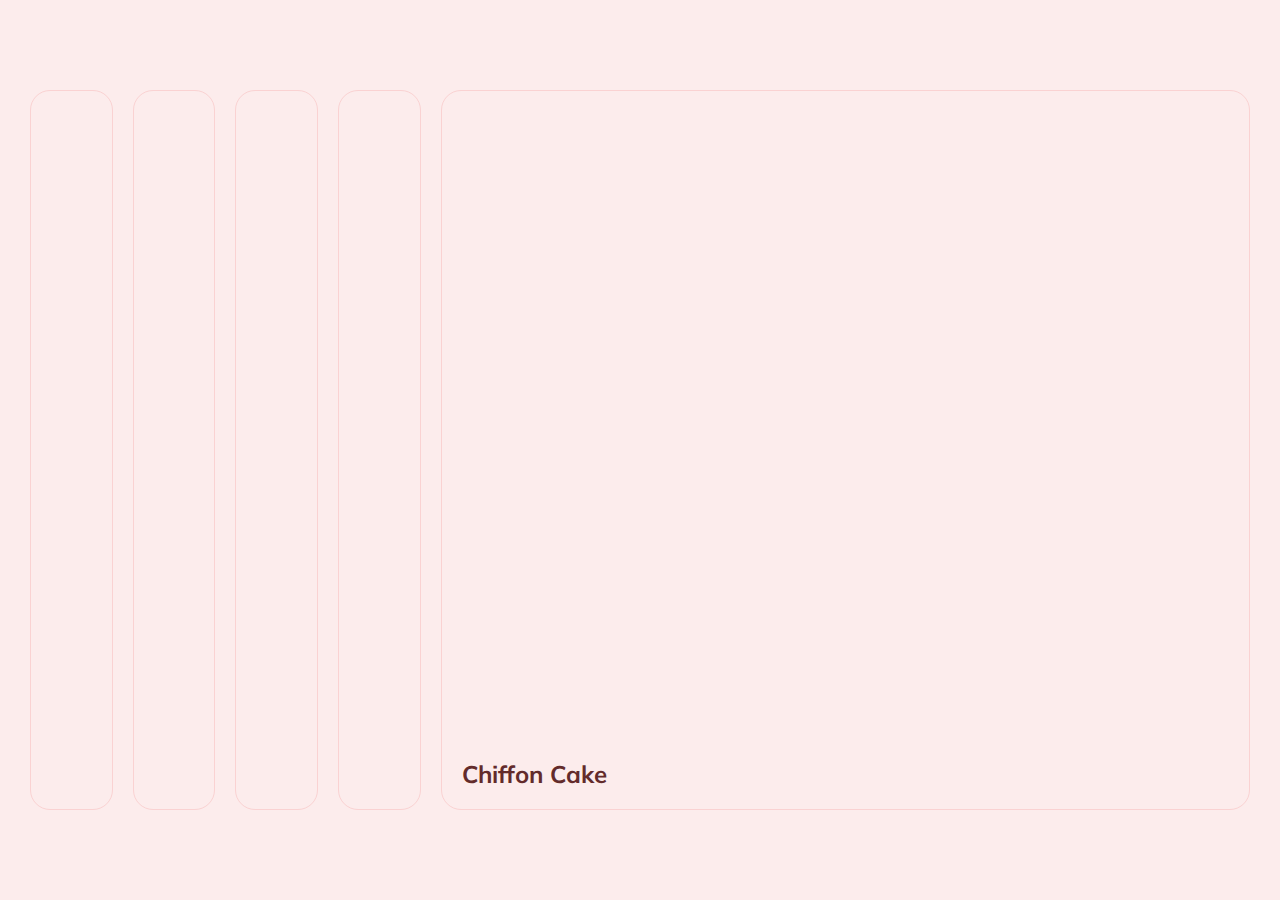
<file: 01-cards-sources/index.html>
<!DOCTYPE html>
<html lang="en">
  <head>
    <meta charset="UTF-8" />
    <meta name="viewport" content="width=device-width, initial-scale=1.0" />
    <link rel="stylesheet" href="styles.css" />
    <title>Карточки | Проект 1</title>
  </head>
  <body>
    <div class="container">
      <div
        class="slide"
        style="
          background-image: url('https://images.unsplash.com/photo-1553683309-31c819b485c4?ixid=MnwxMjA3fDB8MHxzZWFyY2h8N3x8dGlyYW1pc3V8ZW58MHx8MHx8&ixlib=rb-1.2.1&auto=format&fit=crop&w=500&q=60');
        "
      >
        <h3>Tiramisu</h3>
      </div>
      <div
        class="slide"
        style="
          background-image: url('https://images.unsplash.com/photo-1534353875273-b5887cc1abf5?ixid=MnwxMjA3fDB8MHxwaG90by1wYWdlfHx8fGVufDB8fHx8&ixlib=rb-1.2.1&auto=format&fit=crop&w=334&q=80');
        "
      >
        <h3>Lemon Pound Cake</h3>
      </div>
      <div
        class="slide"
        style="
          background-image: url('https://images.unsplash.com/photo-1562440499-64c9a111f713?ixid=MnwxMjA3fDB8MHxzZWFyY2h8MjZ8fHNwb25nZSUyMGNha2V8ZW58MHx8MHx8&ixlib=rb-1.2.1&auto=format&fit=crop&w=500&q=60');
        "
      >
        <h3>Sponge Cake</h3>
      </div>
      <div
        class="slide"
        style="
          background-image: url('https://images.unsplash.com/photo-1576618148332-a18871379090?ixid=MnwxMjA3fDB8MHxzZWFyY2h8Nnx8Y2Fycm90JTIwY2FrZXxlbnwwfHwwfHw%3D&ixlib=rb-1.2.1&auto=format&fit=crop&w=500&q=60');
        "
      >
        <h3>Carrot Cake</h3>
      </div>
      <div
        class="slide"
        style="
          background-image: url('https://images.unsplash.com/photo-1563729784474-d77dbb933a9e?ixid=MnwxMjA3fDB8MHxzZWFyY2h8NHx8Y2hpZmZvbiUyMGNha2V8ZW58MHx8MHx8&ixlib=rb-1.2.1&auto=format&fit=crop&w=500&q=60');
        "
      >
        <h3>Chiffon Cake</h3>
      </div>
    </div>
    <script src="app.js"></script>
  </body>
</html>
</file>
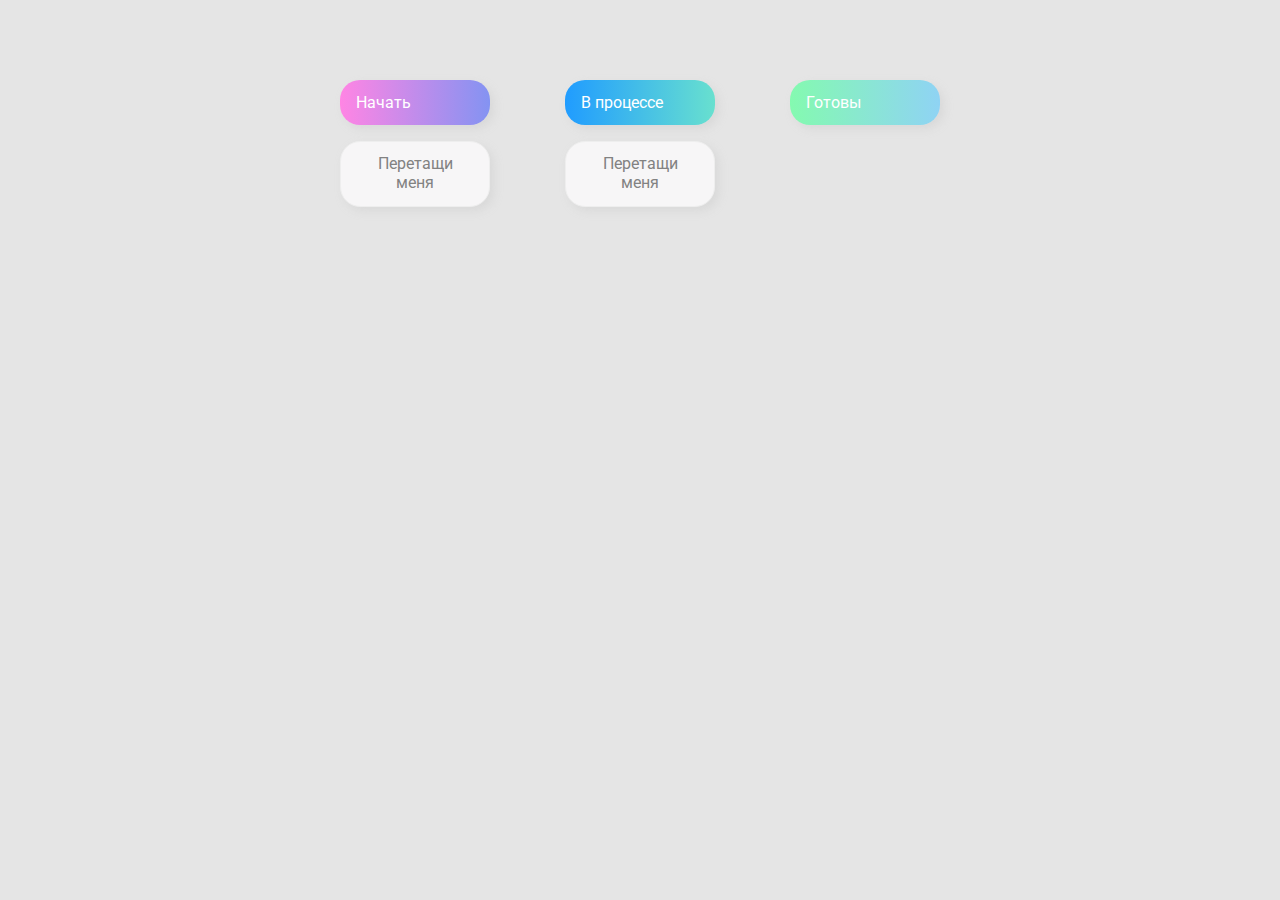
<file: 02-drag&drops/index.html>
<!DOCTYPE html>
<html lang="en">

<head>
  <meta charset="UTF-8" />
  <meta name="viewport" content="width=device-width, initial-scale=1.0" />
  <link rel="stylesheet" href="styles.css" />
  <title>Drag & Drop | Проект 2</title>
</head>

<body>
  <div>
    <div class="row">
      <div class="col-header start">Начать</div>
      <div class="col-header progress">В процессе</div>
      <div class="col-header done">Готовы</div>
    </div>

    <div class="row">
      <div class="placeholder">
        <div class="item" draggable="true">Перетащи меня</div>
      </div>
      <div class="placeholder">
        <div class="item" draggable="true">Перетащи меня</div>
      </div>
      <div class="placeholder"></div>
    </div>
  </div>
  <script src="app.js"></script>
</body>

</html>
</file>
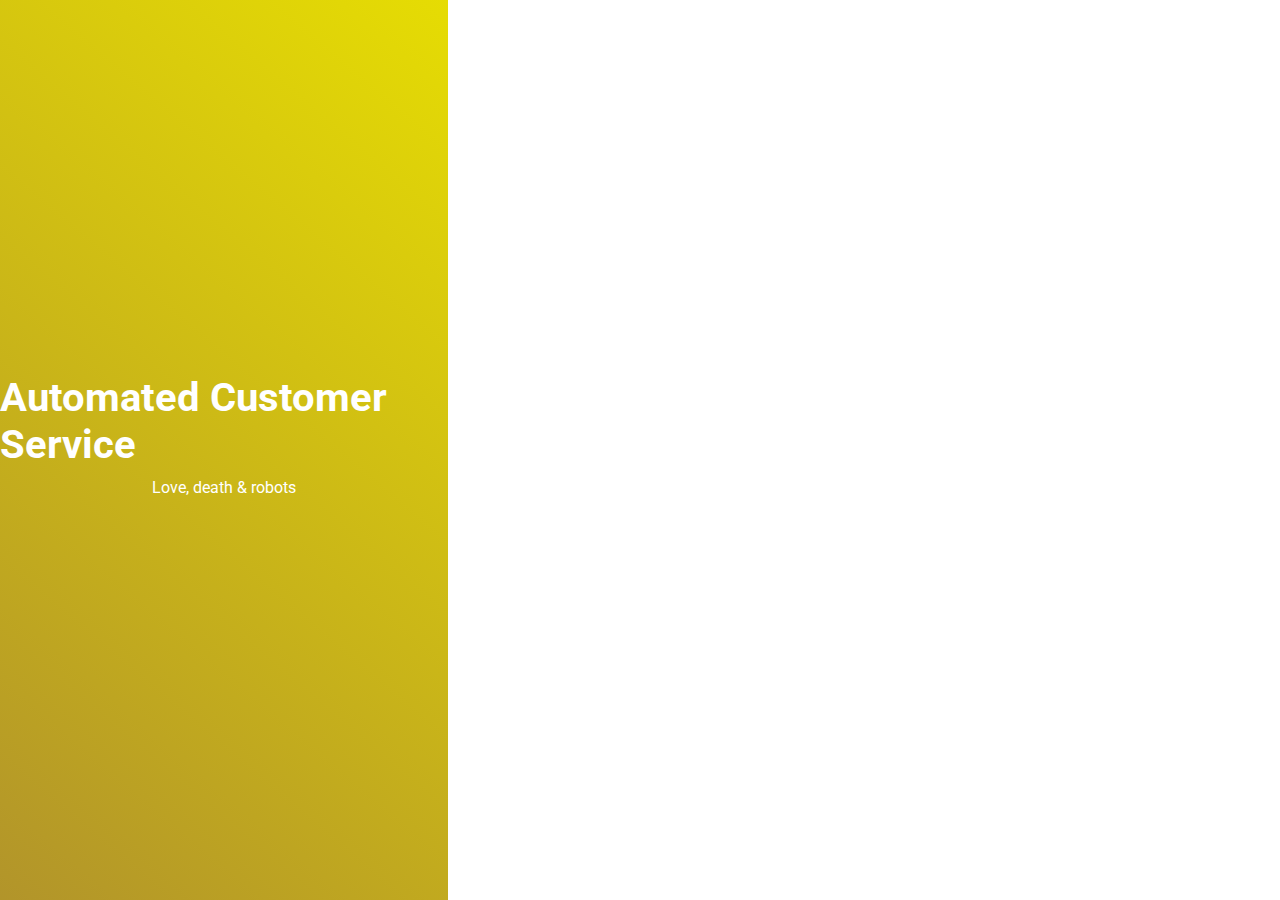
<file: 03-slider-sources/index.html>
<!DOCTYPE html>
<html lang="en">
  <head>
    <meta charset="UTF-8" />
    <meta name="viewport" content="width=device-width, initial-scale=1.0" />
    <link
      rel="stylesheet"
      href="https://cdnjs.cloudflare.com/ajax/libs/font-awesome/5.15.1/css/all.min.css"
    />
    <link rel="stylesheet" href="style.css" />
    <title>Слайдер | Проект 3</title>
  </head>
  <body>
    <div class="container">
      <div class="sidebar">
        <div
          style="
            background: linear-gradient(215.32deg, #b9e8f1 -1%, #94c9d5 124%);
          "
        >
          <h1>Life Hutch</h1>
          <p>Love, death & robots</p>
        </div>
        <div
          style="
            background: linear-gradient(229.99deg, #3c0525 -26%, #d84827 145%);
          "
        >
          <h1>Snow in the desert</h1>
          <p>Love, death & robots</p>
        </div>
        <div
          style="
            background: linear-gradient(221.87deg, #689d86 1%, #e4e7e4 128%);
          "
        >
          <h1>Zima Blue</h1>
          <p>Love, death & robots</p>
        </div>
        <div
          style="
            background: linear-gradient(220.16deg, #ffe972 -8%, #ffe459 138%);
          "
        >
          <h1>Automated Customer Service</h1>
          <p>Love, death & robots</p>
        </div>
        <div
          style="
            background: linear-gradient(220.16deg, #fde502 -8%, #990214 138%);
          "
        >
          <h1>Automated Customer Service</h1>
          <p>Love, death & robots</p>
        </div>
        <div
          style="
            background: linear-gradient(220.16deg, #ef96a6 1%, #8c1f3a 138%);
          "
        >
          <h1>Automated Customer Service</h1>
          <p>Love, death & robots</p>
        </div>
        <div
          style="
            background: linear-gradient(220.16deg, #eae200 -8%, #9e7939 138%);
          "
        >
          <h1>Automated Customer Service</h1>
          <p>Love, death & robots</p>
        </div>
      </div>
      <div class="main-slide">
        <div
          style="
            background-image: url('https://images.unsplash.com/photo-1421167418805-7f170a738eb4?ixid=MnwxMjA3fDB8MHxwaG90by1wYWdlfHx8fGVufDB8fHx8&ixlib=rb-1.2.1&auto=format&fit=crop&w=1534&q=80');
          "
        ></div>
        <div
          style="
            background-image: url('https://images.unsplash.com/photo-1587583650088-9451513b7b5d?ixid=MnwxMjA3fDB8MHxwaG90by1wYWdlfHx8fGVufDB8fHx8&ixlib=rb-1.2.1&auto=format&fit=crop&w=1534&q=80');
          "
        ></div>
        <div
          style="
            background-image: url('https://images.unsplash.com/photo-1546548970-71785318a17b?ixid=MnwxMjA3fDB8MHxwaG90by1wYWdlfHx8fGVufDB8fHx8&ixlib=rb-1.2.1&auto=format&fit=crop&w=1534&q=80');
          "
        ></div>

        <div
          style="
            background-image: url('https://images.unsplash.com/photo-1554136310-2464e64fd97f?ixid=MnwxMjA3fDB8MHxwaG90by1wYWdlfHx8fGVufDB8fHx8&ixlib=rb-1.2.1&auto=format&fit=crop&w=1402&q=80');
          "
        ></div>
        <div
          style="
            background-image: url('https://images.unsplash.com/photo-1560607162-26b0344e6943?ixid=MnwxMjA3fDB8MHxwaG90by1wYWdlfHx8fGVufDB8fHx8&ixlib=rb-1.2.1&auto=format&fit=crop&w=1402&q=80');
          "
        ></div>
        <div
          style="
            background-image: url('https://images.unsplash.com/photo-1612144515333-e8b9db423782?ixid=MnwxMjA3fDB8MHxwaG90by1wYWdlfHx8fGVufDB8fHx8&ixlib=rb-1.2.1&auto=format&fit=crop&w=1575&q=80');
          "
        ></div>
        <div
          style="
            background-image: url('https://images.unsplash.com/photo-1517093911940-08cb5b3952e7?ixid=MnwxMjA3fDB8MHxwaG90by1wYWdlfHx8fGVufDB8fHx8&ixlib=rb-1.2.1&auto=format&fit=crop&w=1366&q=80');
          "
        ></div>
      </div>
      <div class="controls">
        <button class="down-button">
          <i class="fas fa-arrow-down"></i>
        </button>
        <button class="up-button">
          <i class="fas fa-arrow-up"></i>
        </button>
      </div>
    </div>
    <script src="app.js"></script>
  </body>
</html>
</file>
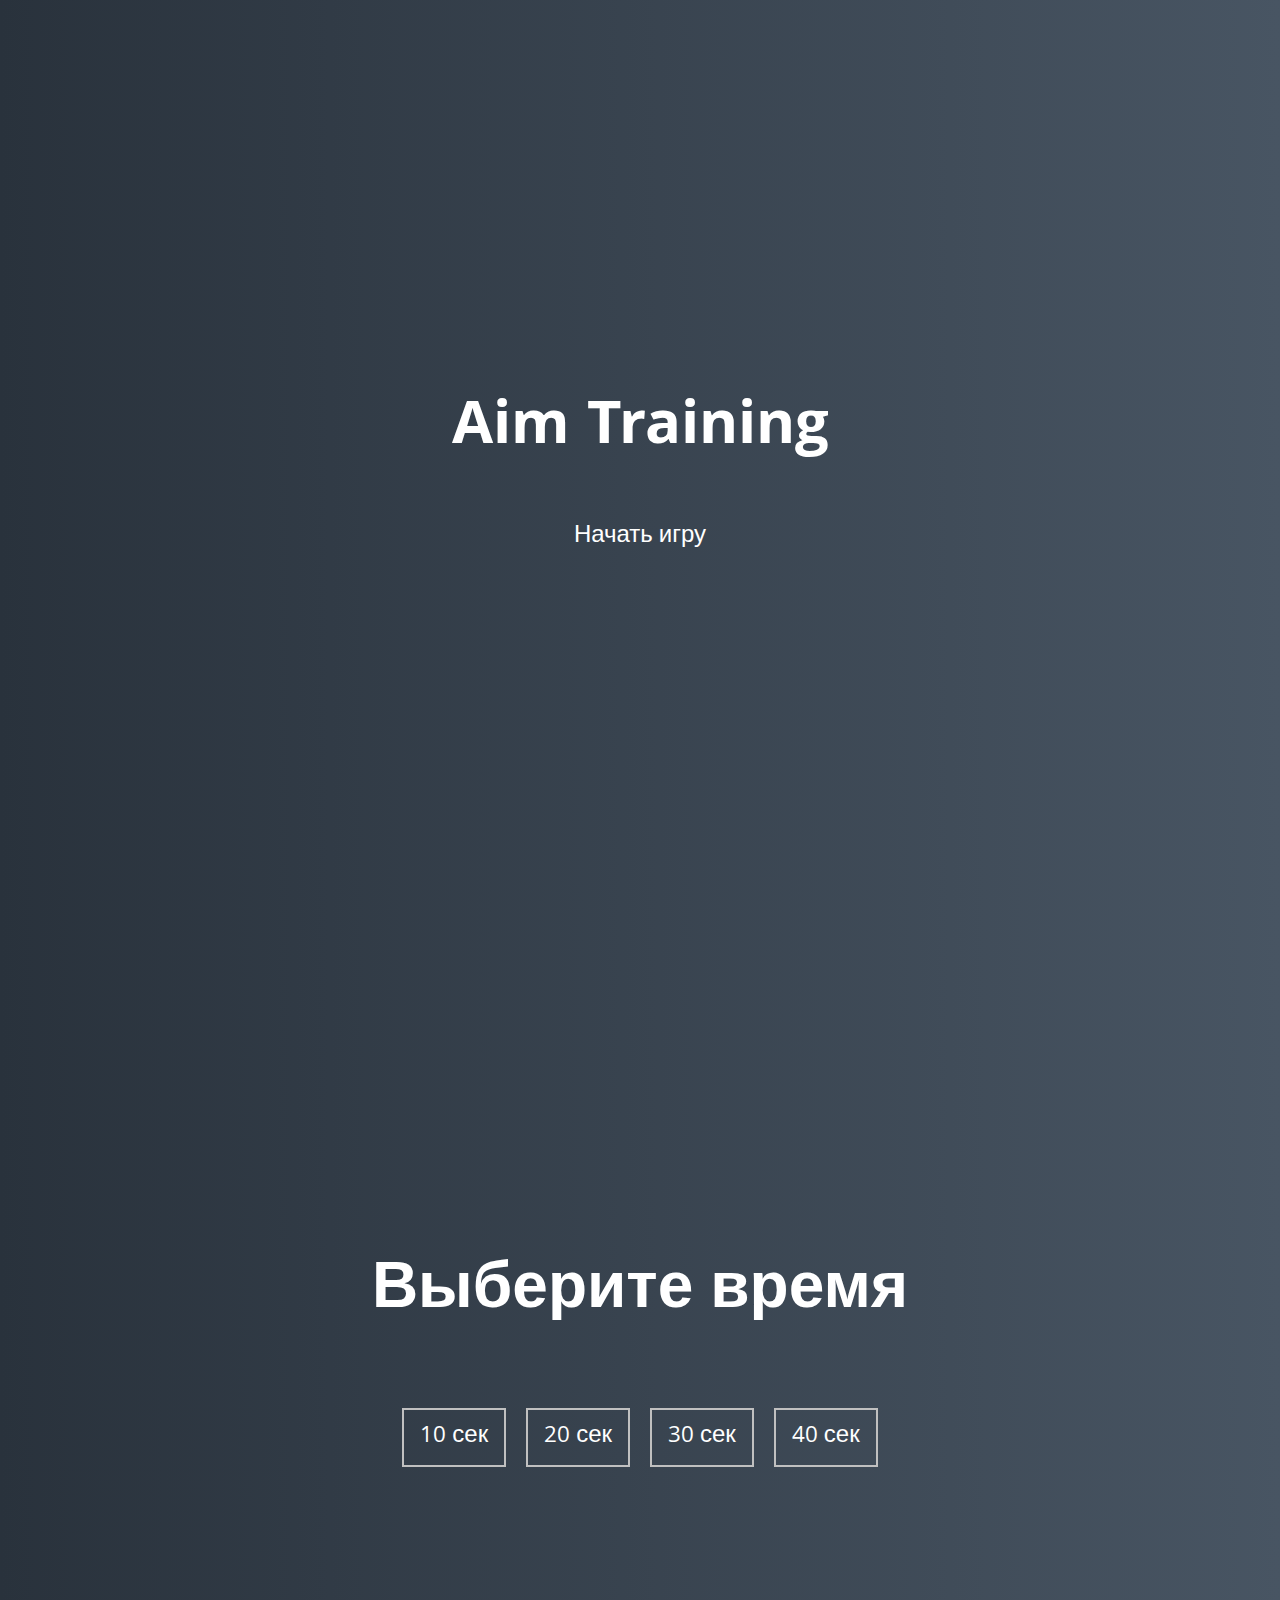
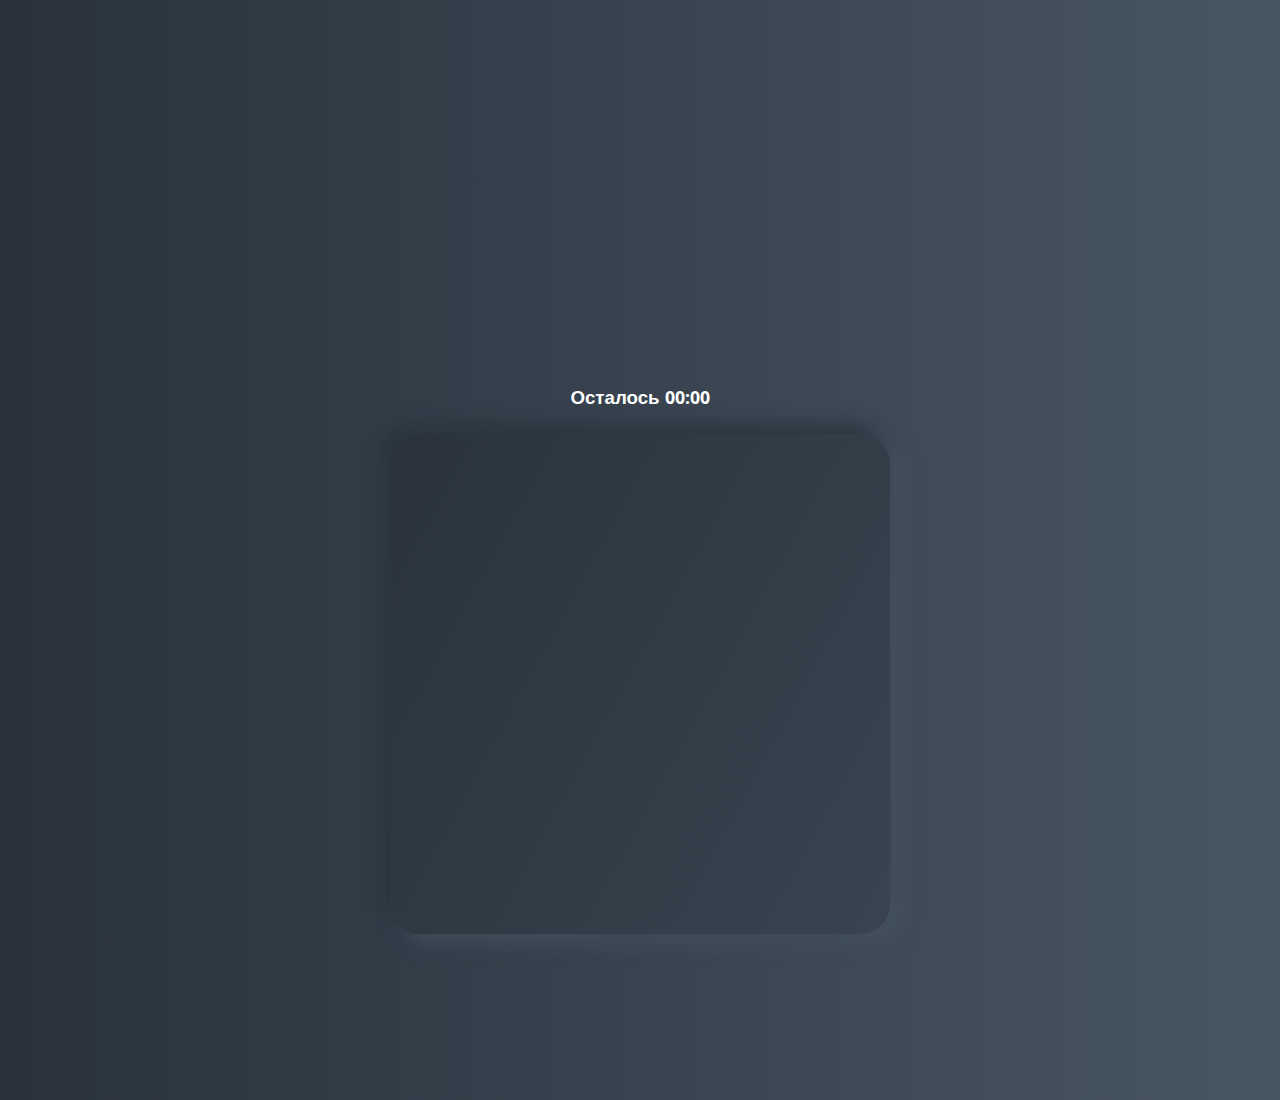
<file: 05-aim-game-sources/index.html>
<!DOCTYPE html>
<html lang="en">
  <head>
    <meta charset="UTF-8" />
    <meta name="viewport" content="width=device-width, initial-scale=1.0" />
    <link rel="stylesheet" href="styles.css" />
    <title>Aim Training | Проект 5</title>
  </head>
  <body>
    <div class="screen">
      <h1>Aim Training</h1>
      <a href="#" class="start" id="start">Начать игру</a>
    </div>

    <div class="screen">
      <h1>Выберите время</h1>
      <ul class="time-list">
        <li>
          <button class="time-btn" data-time="10">10 сек</button>
        </li>
        <li>
          <button class="time-btn" data-time="20">20 сек</button>
        </li>
        <li>
          <button class="time-btn" data-time="30">30 сек</button>
        </li>
        <li>
          <button class="time-btn" data-time="40">40 сек</button>
        </li>
      </ul>
    </div>

    <div class="screen">
      <h3>Осталось <span id="time">00:00</span></h3>
      <div class="board" id="board"></div>
    </div>
    <script src="app.js"></script>
  </body>
</html>
</file>
<file: 01-cards-sources/styles.css>
@import url('https://fonts.googleapis.com/css?family=Muli&display=swap');

* {
  box-sizing: border-box;
}

body {
  font-family: 'Muli', sans-serif;
  overflow: hidden;
  margin: 0;
  background: rgb(252, 236, 236);
  height: 100vh;
  display: flex;
  justify-content: center;
  align-items: center;
}

.container {
  width: 100%;
  display: flex;
  padding: 0 20px;
}

.slide {
  height: 80vh;
  border-radius: 20px;
  margin: 10px;
  cursor: pointer;
  color: rgb(99, 43, 43);
  flex: 1;
  background-size: cover;
  background-position: center;
  background-repeat: no-repeat;
  border: 1px solid rgb(250, 210, 210);
  position: relative;
  transition: all 500ms ease-out;
}

.slide h3 {
  position: absolute;
  font-size: 24px;
  bottom: 20px;
  left: 20px;
  margin: 0;
  opacity: 0;
}

.slide.active {
  flex: 10;
}

.slide.active h3 {
  opacity: 1;
  transition: opacity 0.3s ease-in-out 0.4s;
}
</file>
<file: 02-drag&drops/styles.css>
@import url('https://fonts.googleapis.com/css?family=Roboto&display=swap');

* {
  box-sizing: border-box;
}

body {
  font-family: 'Roboto', sans-serif;
  background-color: #e5e5e5;
  display: flex;
  padding-top: 5rem;
  justify-content: center;
  overflow: hidden;
  margin: 0;
}

.row {
  display: flex;
  width: 600px;
  justify-content: space-between;
  margin-bottom: 1rem;
}

.col-header {
  width: 150px;
  box-shadow: 4px 4px 9px rgba(198, 198, 198, 0.36);
  border-radius: 20px;
  padding: 0.8rem 1rem;
  color: #fff;
}

.item {
  width: 150px;
  height: 66px;
  border: 1px solid #eee;
  box-shadow: 4px 4px 9px rgba(198, 198, 198, 0.36);
  border-radius: 20px;
  background: #f7f6f7;
  padding: 0.8rem 1rem;
  color: #828282;
  text-align: center;
  cursor: grab;
}

.item:active {
  cursor: grabbing;
}

.placeholder {
  width: 150px;
  height: 66px;
}

.start {
  background: linear-gradient(90deg, #ff85e4 0%, #229efd 179.25%);
}

.progress {
  background: linear-gradient(90deg, #209cff 0%, #68e0cf 100%);
}

.done {
  background: linear-gradient(90deg, #84fab0 0%, #8fd3f4 100%);
}

.hold {
  background: linear-gradient(90deg, #ff85e4 0%, #8fd3f4 60%, #68e0cf 100%);
  color: #fff;
}

.hide {
  display: none;
}

.hovered {
  border: 1px solid #84fab0;
  border-radius: 20px;
}
</file>
<file: 03-slider-sources/style.css>
@import url('https://fonts.googleapis.com/css?family=Roboto&display=swap');

* {
  box-sizing: border-box;
  margin: 0;
  padding: 0;
}

body {
  font-family: 'Roboto', sans-serif;
  height: 100vh;
}

.container {
  position: relative;
  overflow: hidden;
  width: 100vw;
  height: 100vh;
}

.sidebar {
  height: 100%;
  width: 35%;
  position: absolute;
  top: 0;
  left: 0;
  transition: transform 0.5s ease-in-out;
}

.sidebar > div {
  height: 100%;
  width: 100%;
  display: flex;
  flex-direction: column;
  align-items: center;
  justify-content: center;
  color: #fff;
}

.sidebar h1 {
  font-size: 40px;
  margin-bottom: 10px;
  margin-top: -30px;
}

.main-slide {
  height: 100%;
  position: absolute;
  top: 0;
  left: 35%;
  width: 65%;
  transition: transform 0.5s ease-in-out;
}

.main-slide > div {
  background-repeat: no-repeat;
  background-size: cover;
  background-position: center center;
  height: 100%;
  width: 100%;
}

button {
  background-color: #fff;
  border: none;
  color: #aaa;
  cursor: pointer;
  font-size: 16px;
  padding: 15px;
}

button:hover {
  color: #222;
}

button:focus {
  outline: none;
}

.container .controls button {
  position: absolute;
  left: 35%;
  top: -50vh; /*в Хроме с 50% кнопки не верно отображаются*/
  z-index: 100;
}

.container .controls .down-button {
  transform: translateX(-100%);
  border-top-left-radius: 5px;
  border-bottom-left-radius: 5px;
}

.container .controls .up-button {
  transform: translateY(-100%);
  border-top-right-radius: 5px;
  border-bottom-right-radius: 5px;
}
</file>
<file: 05-aim-game-sources/styles.css>
@import url('https://fonts.googleapis.com/css?family=Khula&display=swap');

* {
  box-sizing: border-box;
}

body {
  color: #fff;
  font-family: 'Khula', sans-serif;
  height: 100vh;
  overflow: hidden;
  margin: 0;
  text-align: center;
}

a {
  color: #fff;
  text-decoration: none;
}

a:hover {
  color: #16d9e3;
}

.start {
  font-size: 1.5rem;
}

h1 {
  line-height: 1.4;
  font-size: 4rem;
}

.screen {
  display: flex;
  flex-direction: column;
  align-items: center;
  justify-content: center;
  height: 100vh;
  width: 100vw;
  transition: margin 0.5s ease-out;
  background: linear-gradient(90deg, #29323c 0%, #485563 100%);
}

.screen.up {
  margin-top: -100vh;
}

.time-list {
  display: flex;
  flex-wrap: wrap;
  justify-content: center;
  list-style: none;
  padding: 0;
}

.time-list li {
  margin: 10px;
}

.time-btn {
  background-color: transparent;
  border: 2px solid #c0c0c0;
  color: #fff;
  cursor: pointer;
  font-family: inherit;
  padding: 0.5rem 1rem;
  font-size: 1.5rem;
}

.time-btn:hover {
  border: 2px solid #16d9e3;
  color: #16d9e3;
}

.hide {
  opacity: 0;
}

.primary {
  color: #16d9e3;
}

.board {
  display: flex;
  justify-content: center;
  align-items: center;
  position: relative;
  width: 500px;
  height: 500px;
  background: linear-gradient(118.38deg, #29323c -4.6%, #485563 200.44%);
  box-shadow: -8px -8px 20px #2a333d, 10px 7px 20px #475462;
  border-radius: 30px;
  overflow: hidden;
}

.circle {
  background: linear-gradient(90deg, #16d9e3 0%, #30c7ec 47%, #46aef7 100%);
  position: absolute;
  border-radius: 50%;
  cursor: pointer;
}
</file>
